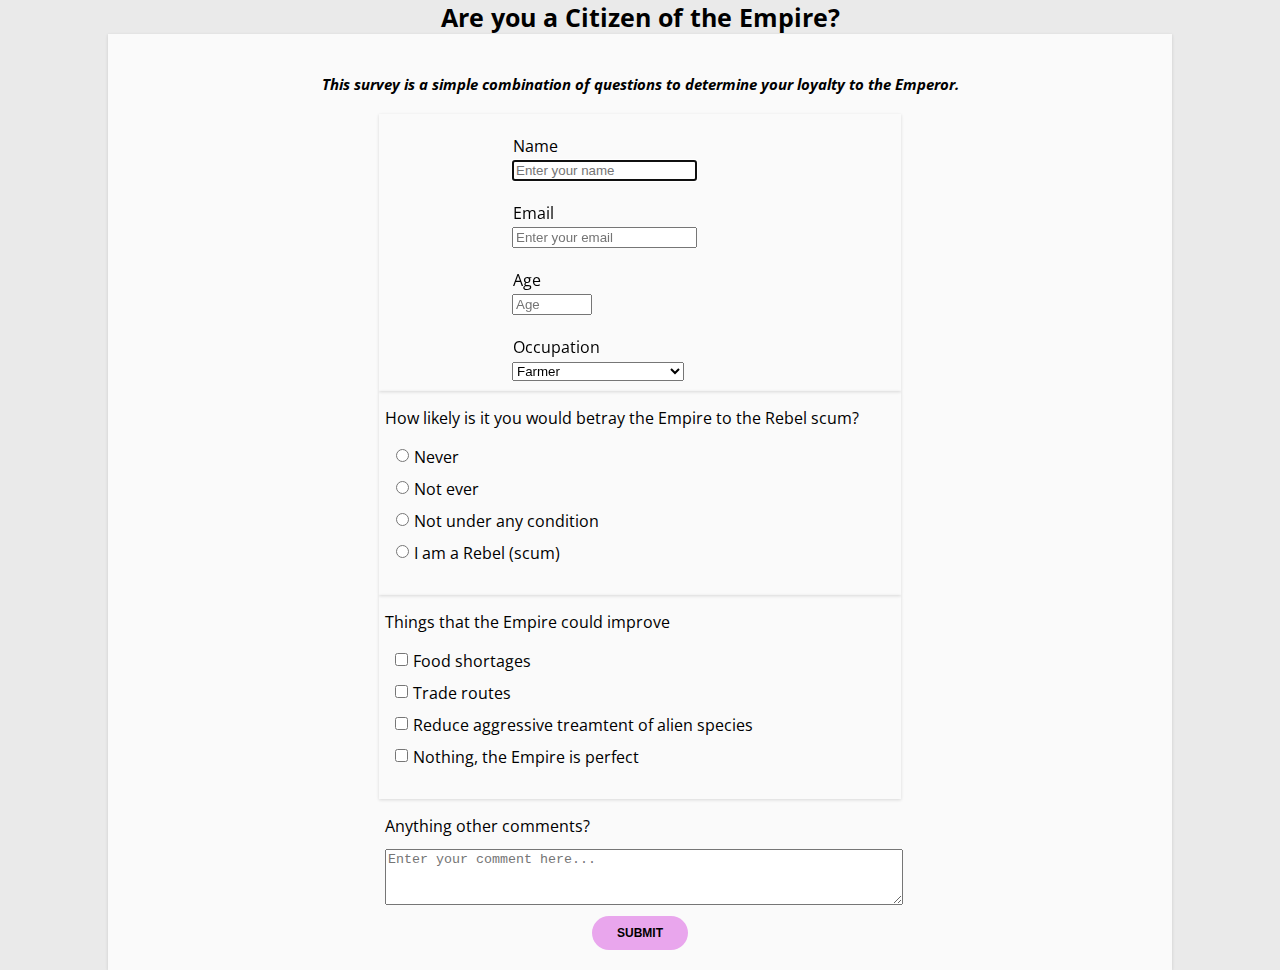
<file: ResponsiveWebDesign/Projects/SurveryForm/index.html>
<!DOCTYPE html>
<html lang="en">
  <head>
    <meta charset="UTF-8" />
    <meta name="viewport" content="width=device-width, initial-scale=1.0" />
    <meta http-equiv="X-UA-Compatible" content="ie=edge" />
    <link rel="stylesheet" href="./SurveyForm.css" />
    <link
      rel="stylesheet"
      href="https://fonts.googleapis.com/css?family=Open+Sans:400,700"
    />
    <title>Survey Form</title>
  </head>
  <body>
    <h1 id="title">Are you a Citizen of the Empire?</h1>
    
    <form id="survey-form">
        <p id="description">
            This survey is a simple combination of questions to determine your loyalty to the Emperor.
          </p>
      <div id="shadow-box" class="input-box-shadow">
      <div class="input-box">
        <div class="label-box">
          <label for="name" id="name-label">Name</label>
        </div>
        <input
          id="name"
          type="name"
          placeholder="Enter your name"
          required
          autofocus
          class="input-field"
        />
      </div>

      <div class="input-box">
        <div class="label-box">
          <label for="email" id="email-label">Email</label>
        </div>
        <input
          id="email"
          type="email"
          placeholder="Enter your email"
          required
          class="input-field"
        />
      </div>

      <div class="input-box">
        <div class="label-box">
          <label for="age" id="number-label">Age</label>
        </div>
        <input
          id="number"
          type="number"
          min="1"
          max="10000"
          placeholder="Age"
          required
          class="input-field"
        />
      </div>

      <div class="input-box">
        <div class="label-box">
          <label for="occupation" id="occupation-label">Occupation</label>
        </div>
        <select id="dropdown" name="occupation" class="dropdown">
          <option disabled value="Select an occupation"
            >Select your assigned role</option
          >
          <option value="Student">Farmer</option>
          <option value="Full time work">Engineer</option>
          <option value="Part time work">Stormtrooper</option>
          <option value="Prefer not to say">Prefer not to say (rebel)</option>
          <option value="Other">Other (rebel)</option>
        </select>
      </div>
    </div>
      <div class="input-box-shadow">
        <div class="label-box">
          <label for="userRating"
            >How likely is it you would betray the Empire to the Rebel scum?
        </div>
        <ul>
          <li class="radio">
            <label
              ><input
                name="radio-buttons"
                value="1"
                type="radio"
                class="userRatings"
              />Never</label
            >
          </li>
          <li class="radio">
            <label
              ><input
                name="radio-buttons"
                value="1"
                type="radio"
                class="userRatings"
              />Not ever</label
            >
          </li>
          <li class="radio">
            <label
              ><input
                name="radio-buttons"
                value="1"
                type="radio"
                class="userRatings"
              />Not under any condition</label
            >
          </li>
          <li class="radio">
              <label
                ><input
                  name="radio-buttons"
                  value="1"
                  type="radio"
                  class="userRatings"
                />I am a Rebel (scum)</label
              >
            </li>
        </ul>
      </div>
    
      <div class="input-box-shadow">
        <div class="label-box">
          <label for="userRating">Things that the Empire could improve</label>
        </div>
        <ul>
          <li class="checkbox">
            <label
              ><input
                name="preference"
                value="1"
                type="checkbox"
                onclick="return false"
                class="userRatings"
              />Food shortages</label
            >
          </li>
          <li class="checkbox">
            <label
              ><input
                name="preference"
                value="2"
                type="checkbox"
                onclick="return false"
                class="userRatings"
              />Trade routes</label
            >
          </li>
          <li class="checkbox">
            <label
              ><input
                name="preference"
                value="3"
                type="checkbox"
                onclick="return false"
                class="userRatings"
              />Reduce aggressive treamtent of alien species</label
            >
          </li>
          <li class="checkbox">
              <label
                ><input
                  name="preference"
                  value="4"
                  type="checkbox"
                  class="userRatings"
                />Nothing, the Empire is perfect</label
              >
            </li>
        </ul>
      </div>
      <div class="input-box">
        <div class="label-box">
          <label for="userRating">Anything other comments?</label>
        </div>
        <div class="label-box">
          <textarea
            id="comments"
            class="input-field"
            name="comment"
            placeholder="Enter your comment here..."
          ></textarea>
        </div>
      </div>

      <button id="submit" type="submit">Submit</button>
    </form>
  </body>
</html>
</file>
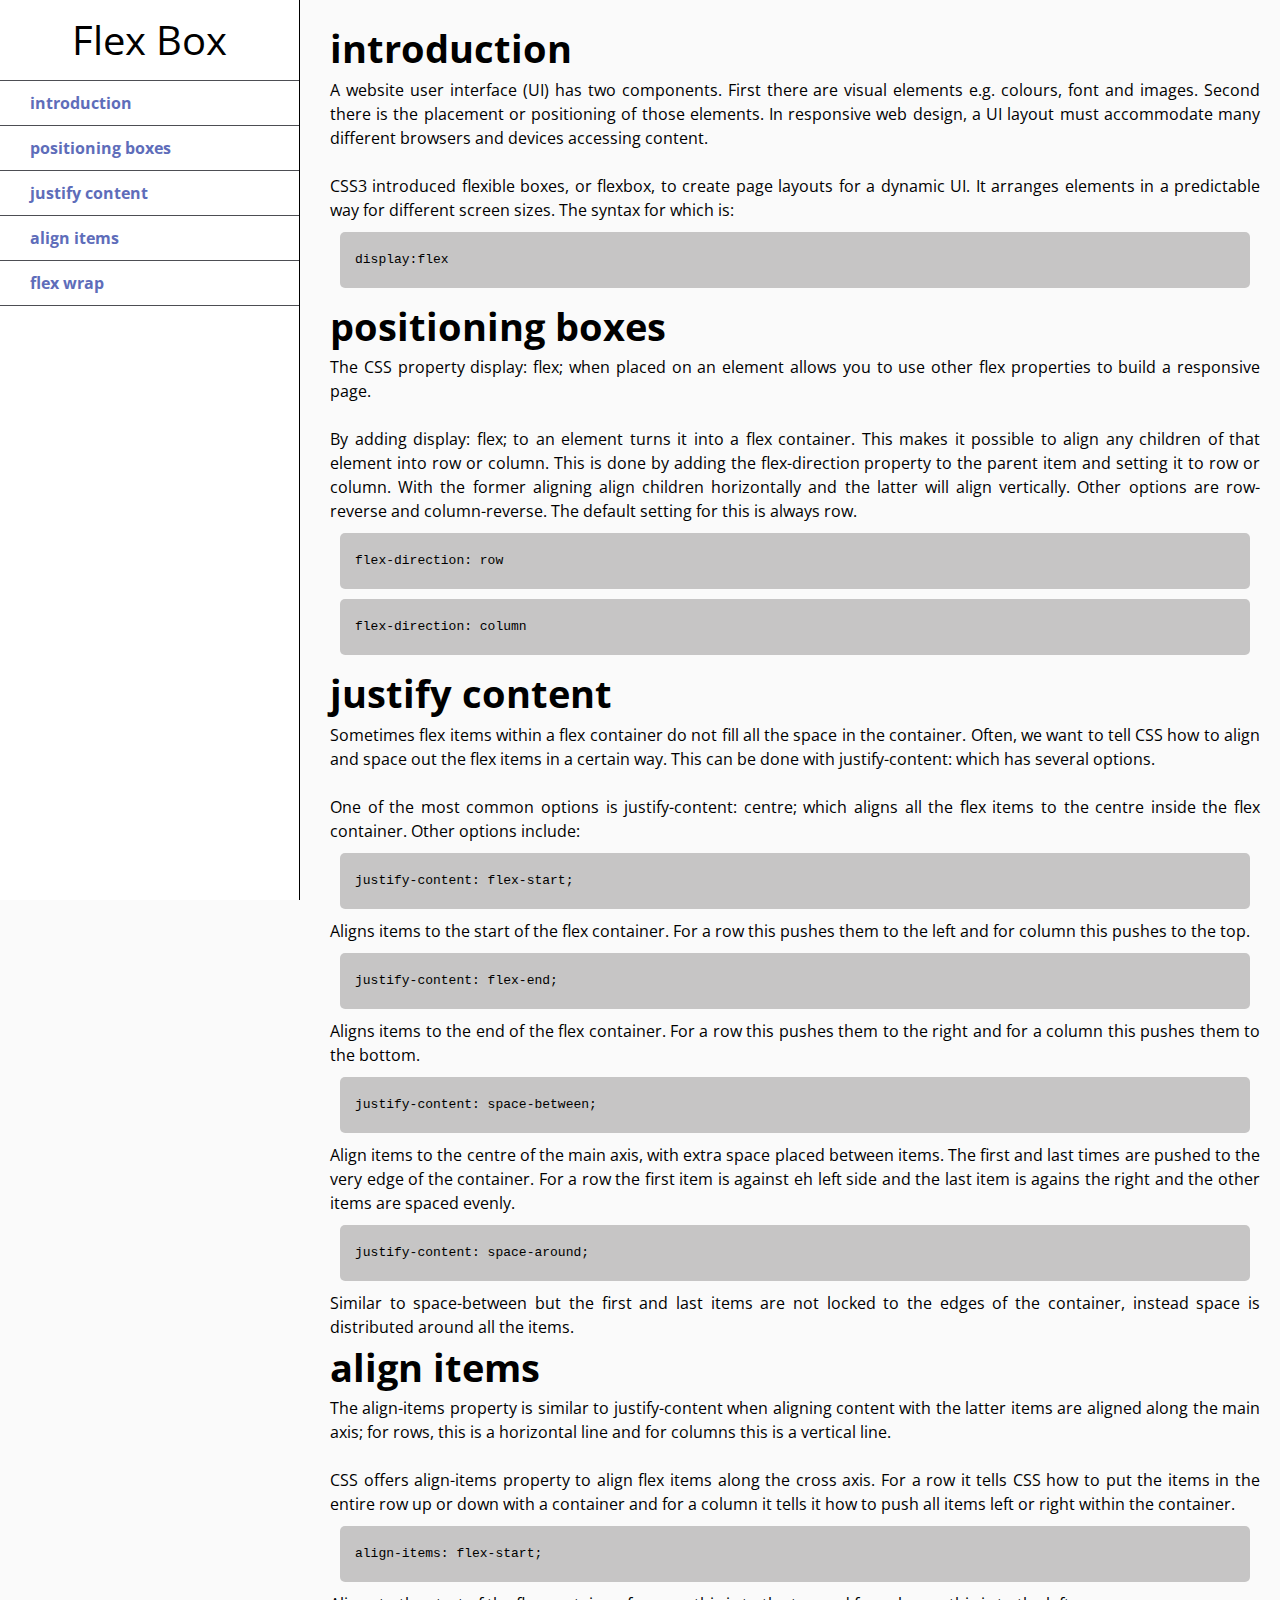
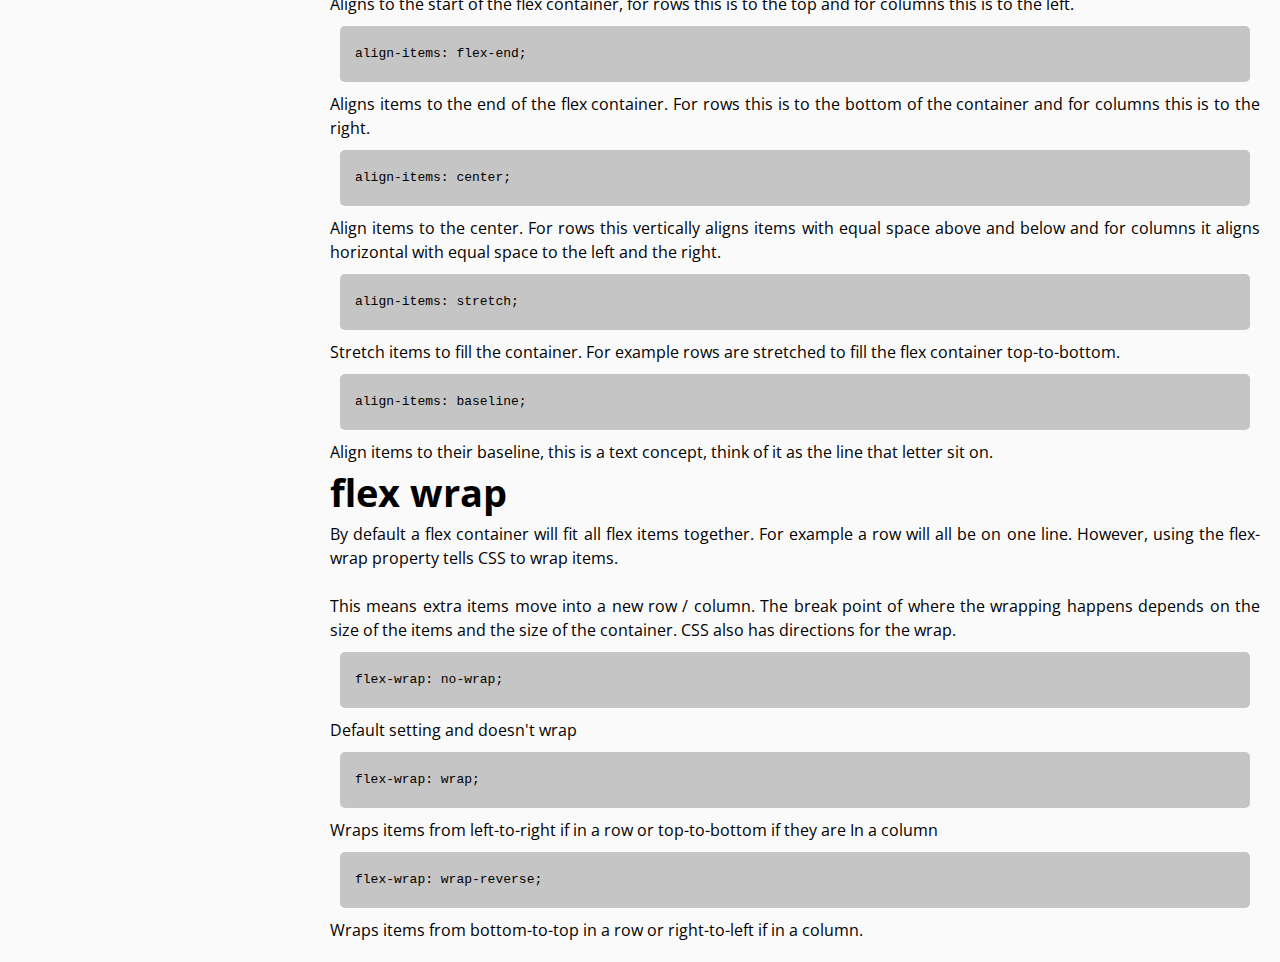
<file: ResponsiveWebDesign/Projects/TechnicalDocPage/index.html>
<!DOCTYPE html>
<html lang="en">
  <head>
    <meta charset="UTF-8" />
    <meta name="viewport" content="width=device-width, initial-scale=1.0" />
    <meta http-equiv="X-UA-Compatible" content="ie=edge" />
    <link
      rel="stylesheet"
      href="https://fonts.googleapis.com/css?family=Open+Sans:400,700"
    />
    <link rel="stylesheet" href="./TechnicalDocPage.css" />
    <title>Document</title>
  </head>
  <body>
    <nav id="navbar">
      <header>Flex Box</header>
      <ul>
        <li><a class="nav-link" href="#introduction">introduction</a></li>
        <li>
          <a class="nav-link" href="#positioning_boxes">positioning boxes</a>
        </li>
        <li><a class="nav-link" href="#justify_content">justify content</a></li>
        <li><a class="nav-link" href="#align_items">align items</a></li>
        <li class="bottom-border">
          <a class="nav-link" href="#flex_wrap">flex wrap</a>
        </li>
      </ul>
    </nav>
    <main id="main-doc">
      <section class="main-section" id="introduction">
        <header><h1>introduction</h1></header>
        <p>
          A website user interface (UI) has two components. First there are
          visual elements e.g. colours, font and images. Second there is the
          placement or positioning of those elements. In responsive web design,
          a UI layout must accommodate many different browsers and devices
          accessing content.
        </p>
        <br />
        <p>
          CSS3 introduced flexible boxes, or flexbox, to create page layouts for
          a dynamic UI. It arranges elements in a predictable way for different
          screen sizes. The syntax for which is:
        </p>
        <ul>
          <li><code>display:flex</code></li>
        </ul>
      </section>
      <section class="main-section" id="positioning_boxes">
        <header><h1>positioning boxes</h1></header>
        <p>
          The CSS property display: flex; when placed on an element allows you
          to use other flex properties to build a responsive page.
        </p>
        <br />
        <p>
          By adding display: flex; to an element turns it into a flex container.
          This makes it possible to align any children of that element into row
          or column. This is done by adding the flex-direction property to the
          parent item and setting it to row or column. With the former aligning
          align children horizontally and the latter will align vertically.
          Other options are row-reverse and column-reverse. The default setting
          for this is always row.
        </p>
        <ul>
          <li><code>flex-direction: row</code></li>
          <li><code>flex-direction: column</code></li>
        </ul>
      </section>
      <section class="main-section" id="justify_content">
        <header><h1>justify content</h1></header>
        <p>
          Sometimes flex items within a flex container do not fill all the space
          in the container. Often, we want to tell CSS how to align and space
          out the flex items in a certain way. This can be done with
          justify-content: which has several options.
        </p>
        <br />
        <p>
          One of the most common options is justify-content: centre; which
          aligns all the flex items to the centre inside the flex container.
          Other options include:
        </p>

        <ul>
          <li>
            <code>justify-content: flex-start;</code>
            <p>
              Aligns items to the start of the flex container. For a row this
              pushes them to the left and for column this pushes to the top.
            </p>
          </li>
          <li>
            <code>justify-content: flex-end;</code>
            <p>
              Aligns items to the end of the flex container. For a row this
              pushes them to the right and for a column this pushes them to the
              bottom.
            </p>
          </li>
          <li>
            <code>justify-content: space-between;</code>
            <p>
              Align items to the centre of the main axis, with extra space
              placed between items. The first and last times are pushed to the
              very edge of the container. For a row the first item is against eh
              left side and the last item is agains the right and the other
              items are spaced evenly.
            </p>
          </li>
          <li>
            <code>justify-content: space-around;</code>
            <p>
              Similar to space-between but the first and last items are not
              locked to the edges of the container, instead space is distributed
              around all the items.
            </p>
          </li>
        </ul>
      </section>
      <section class="main-section" id="align_items">
        <header><h1>align items</h1></header>
        <p>
          The align-items property is similar to justify-content when aligning
          content with the latter items are aligned along the main axis; for
          rows, this is a horizontal line and for columns this is a vertical
          line.
        </p>
        <br />
        <p>
          CSS offers align-items property to align flex items along the cross
          axis. For a row it tells CSS how to put the items in the entire row up
          or down with a container and for a column it tells it how to push all
          items left or right within the container.
        </p>

        <ul>
          <li>
            <code>align-items: flex-start;</code>
            <p>
              Aligns to the start of the flex container, for rows this is to the
              top and for columns this is to the left.
            </p>
          </li>
          <li>
            <code>align-items: flex-end;</code>
            <p>
              Aligns items to the end of the flex container. For rows this is to
              the bottom of the container and for columns this is to the right.
            </p>
          </li>
          <li>
            <code>align-items: center;</code>
            <p>
              Align items to the center. For rows this vertically aligns items
              with equal space above and below and for columns it aligns
              horizontal with equal space to the left and the right.
            </p>
          </li>
          <li>
            <code>align-items: stretch;</code>
            <p>
              Stretch items to fill the container. For example rows are
              stretched to fill the flex container top-to-bottom.
            </p>
          </li>
          <li>
            <code>align-items: baseline;</code>
            <p>
              Align items to their baseline, this is a text concept, think of it
              as the line that letter sit on.
            </p>
          </li>
        </ul>
      </section>
      <section class="main-section" id="flex_wrap">
        <header><h1>flex wrap</h1></header>
        <p>
          By default a flex container will fit all flex items together. For
          example a row will all be on one line. However, using the flex-wrap
          property tells CSS to wrap items.
        </p>
        <br />
        <p>
          This means extra items move into a new row / column. The break point
          of where the wrapping happens depends on the size of the items and the
          size of the container. CSS also has directions for the wrap.
        </p>
        <ul>
          <li>
            <code>flex-wrap: no-wrap;</code>
            <p>Default setting and doesn't wrap</p>
          </li>
          <li>
            <code>flex-wrap: wrap;</code>
            <p>
              Wraps items from left-to-right if in a row or top-to-bottom if
              they are In a column
            </p>
          </li>
          <li>
            <code>flex-wrap: wrap-reverse;</code>
            <p>
              Wraps items from bottom-to-top in a row or right-to-left if in a
              column.
            </p>
          </li>
        </ul>
      </section>
    </main>
  </body>
</html>
</file>
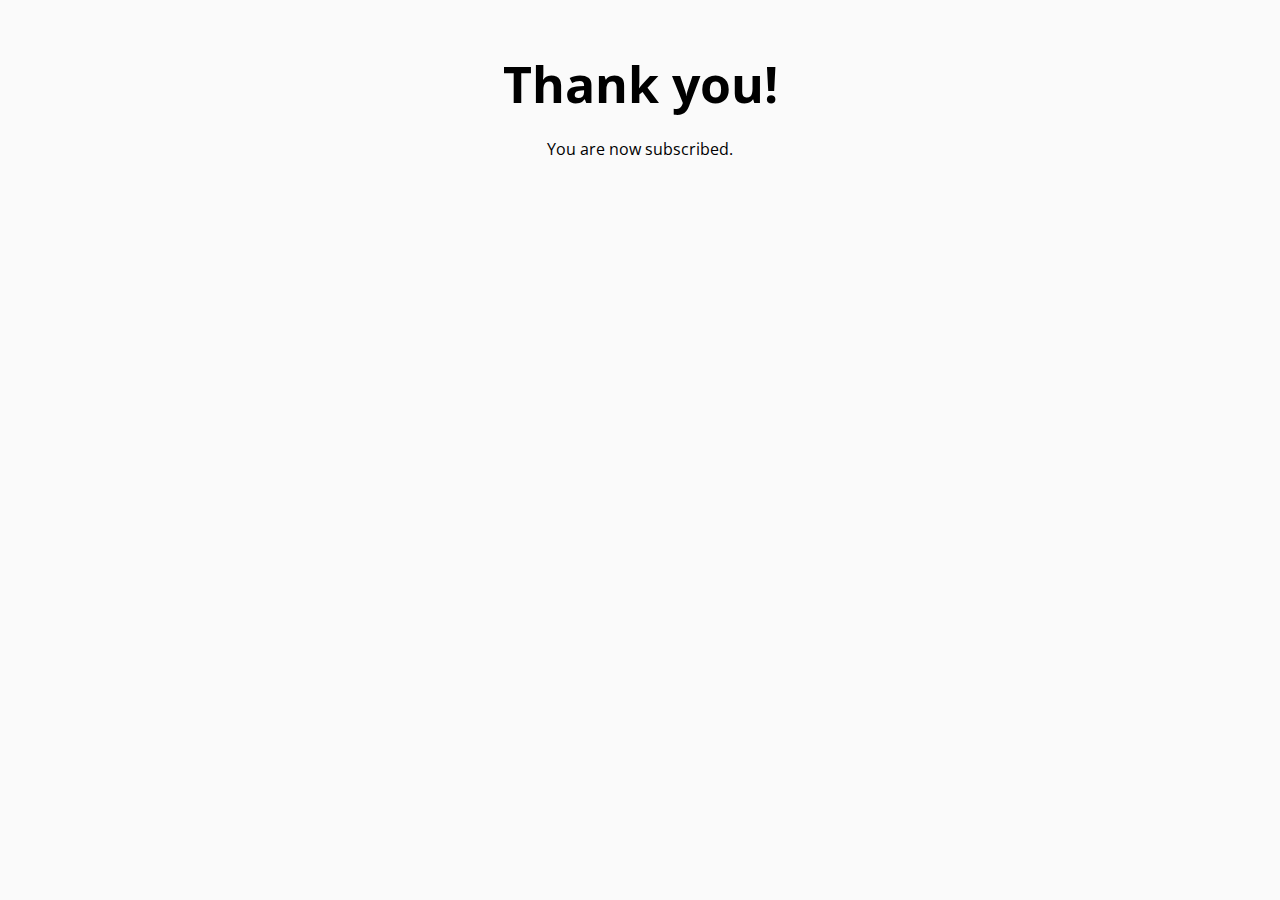
<file: ResponsiveWebDesign/Projects/ProductLandingPage/subscribe.html>
<!DOCTYPE html>
<html lang="en">
  <head>
    <meta charset="UTF-8" />
    <meta name="viewport" content="width=device-width, initial-scale=1.0" />
    <meta http-equiv="X-UA-Compatible" content="ie=edge" />
    <title>Subscribed</title>
    <link rel="stylesheet" href="./productlandingpage.css" />
    <link
      rel="stylesheet"
      href="https://fonts.googleapis.com/css?family=Open+Sans:400,700"
    />
  </head>
  <body>
    <div class="wrapper">
      <h2>Thank you!</h2>
      <p>You are now subscribed.</p>
    </div>
  </body>
</html>
</file>
<file: ResponsiveWebDesign/Projects/SurveryForm/SurveyForm.css>
body {
  font-family: "Open Sans", sans-serif;
  margin: 0;
  -webkit-font-smoothing: antialiased;
  background-color: #eaeaea;
  text-align: left;
}

p {
  font-size: 15px;
  margin: 0;
  font-weight: bold;
  margin: auto;
  padding: 20px;
  text-align: center;
}

#title {
  font-size: 25px;
  font-weight: bold;
  margin: auto;
  text-align: center;
}

#description {
  font-style: italic;
}

#survey-form {
  max-width: 80%;
  margin: auto;
  padding: 20px;
  background-color: #fafafa;
  box-shadow: 0 1px 3px rgba(25, 25, 25, 0.15);
}

#submit {
  border-radius: 200px;
  display: block;
  margin: auto;
  font-size: 12px;
  outline: none;
  border: 0px;
  padding: 10px 25px;
  text-transform: uppercase;
  font-weight: bold;
  cursor: pointer;
  transition: box-shadow 0.3s;
  background-color: #e9a6ed;
}

#comments {
  width: 100%;
  height: 50px;
  resize: vertical;
}

.label-box {
  display: inline-block;
  text-align: left;
  width: 100%;
  padding: 1px;
  vertical-align: top;
  margin-top: 10px;
}

.input-box-shadow {
  max-width: 50%;
  height: auto;
  display: block;
  margin: auto;
  padding: 5px;
  box-shadow: 0 1px 3px rgba(25, 25, 25, 0.15);
}

.input-box {
  max-width: 50%;
  height: auto;
  display: block;
  margin: auto;
  padding: 5px;
}

.userRatings,
input[type="checkbox"] {
  float: left;
  margin-right: 5px;
}

.radio,
.checkbox {
  position: relative;
  left: -43px;
  margin-left: 10px;
  display: block;
  padding-bottom: 10px;
}
</file>
<file: ResponsiveWebDesign/Projects/TechnicalDocPage/TechnicalDocPage.css>
* {
  margin: 0;
  padding: 0;
  box-sizing: border-box;
  -webkit-font-smoothing: antialiased;
  -moz-osx-font-smoothing: grayscale;
}

body {
  background-color: #fafafa;
  font-family: "Open Sans", sans-serif;
  line-height: 1.5;
}

ul {
  list-style: none;
}

a {
  text-decoration: none;
  color: black;
  font-weight: bold;
  display: block;
  padding: 10px 30px;
  color: #5e6dba;
  cursor: pointer;
}

a:hover {
  color: rgb(255, 107, 107);
}

code {
  display: block;
  text-align: left;
  white-space: pre;
  position: relative;
  word-break: normal;
  word-wrap: normal;
  line-height: 2;
  background-color: #c6c5c5;
  padding: 15px;
  margin: 10px;
  border-radius: 5px;
  max-width: auto;
}

header {
  color: black;
  margin: 10px;
  text-align: center;
  font-size: 1.2em;
  font-weight: thin;
}

#navbar {
  position: fixed;
  left: 0;
  top: 0;
  width: 300px;
  background-color: white;
  height: 100%;
  border-right: solid 1px black;
}

#navbar header {
  color: black;
  margin: 10px;
  text-align: center;
  font-size: 2.5em;
}

#navbar ul {
  height: 88%;
  padding: 0;
  overflow-y: auto;
  overflow-x: hidden;
}

#navbar li {
  color: #4d4e53;
  border-top: 1px solid;
  list-style: none;
  position: relative;
  width: 100%;
}

@media (max-width: 650px) {
  #navbar {
    position: relative;
    width: 100%;
    height: auto;
  }
}

#main-doc {
  position: absolute;
  margin-left: 310px;
  padding: 20px;
  margin-bottom: 110px;
  text-align: justify;
}

#main-doc header {
  text-align: left;
  margin: 0px;
}

@media (max-width: 650px) {
  #main-doc {
    position: relative;
    width: 100%;
    height: auto;
    margin-left: 0;
  }
}

.bottom-border {
  color: #4d4e53;
  border-bottom: 1px solid;
}
</file>
<file: ResponsiveWebDesign/Projects/ProductLandingPage/productlandingpage.css>
* {
  margin: 0;
  padding: 0;
  box-sizing: border-box;
  -webkit-font-smoothing: antialiased;
  -moz-osx-font-smoothing: grayscale;
}

body {
  background-color: #fafafa;
  font-family: "Open Sans", sans-serif;
}

.container > :not(#introduction) {
  margin: 0 auto;
  width: 1000px;
  max-width: 100%;
}

ul {
  list-style: none;
}

ol {
  list-style: none;
}

a {
  text-decoration: none;
  color: black;
  font-weight: bold;
}

a:hover {
  color: red;
}

/* Header */
#header {
  position: sticky;
  top: 0;
  z-index: 5;
  background-color: #fafafa;
  display: flex;
  align-items: center;
  padding: 20px;
}

#header-img {
  max-height: 71.5px;
  max-width: 200px;
  display: block;
  flex: none;
  margin-right: auto;
}

@media (max-width: 650px) {
  #header {
    display: block;
    padding: 10px;
  }

  #header-img {
    margin: 10px auto;
  }
}

/* Navigation */
.nav-bar {
  flex: none;
  margin: 10px;
}

.nav-list {
  display: flex;
  margin: 0;
  padding: 0;
}

.nav-item {
  flex: none;
  padding: 5px;
  text-align: center;
}

@media (max-width: 650px) {
  .nav-list {
    justify-content: center;
  }

  .nav-item {
    flex: none;
  }
}

.shadow {
  font-weight: bold;
  text-align: center;
  padding: 10px;
  box-shadow: 0 1px 3px rgba(25, 25, 25, 0.15);
}

.space {
  padding: 10px;
}

.center-text {
  text-align: center;
}

/* Wrapper */
.wrapper {
  width: 800px;
  max-width: 100%;
  margin: 50px auto;
  text-align: center;
}

.wrapper h2 {
  font-size: 50px;
  margin-bottom: 20px;
}

/* Form */
#email-subscribe {
  display: flex;
  flex-direction: column;
  align-items: center;
  justify-content: center;
}

#email-subscribe input[type="email"] {
  max-width: 275px;
  width: 100%;
  padding: 5px;
  margin: 10px;
}

.button {
  border-radius: 200px;
  display: inline-block;
  font-size: 12px;
  outline: none;
  border: 0px;
  padding: 5px 15px;
  margin: 0;
  text-transform: uppercase;
  font-weight: bold;
  cursor: pointer;
  transition: box-shadow 0.3s;
  background-color: #18a758af;
}

.button:hover {
  background-color: #c61f2ba3;
  transition: background-color 1s;
}

/* Features */
#feature {
  display: flex;
  padding: 10px 10px 10px 0;
  margin: 10px 0;
}

.icon {
  width: 80px;
  height: 100px;
}

.feature-format {
  margin: 0 0 0 10px;
  text-align: justify;
}

/* Video */
.foreword {
  text-align: justify;
}

.video {
  margin: 20px 0;
  display: flex;
  justify-content: center;
}

/* Packages */
#packages {
  display: flex;
}

@media screen and (max-width: 980px) {
  #packages {
    display: block;
  }
}

.product {
  display: flex;
  flex-direction: column;
  justify-content: center;
  text-align: center;
  box-shadow: 0 1px 3px rgba(25, 25, 25, 0.15);
  margin: 20px;
  padding: 0 5%;
  line-height: 30px;
}
</file>
